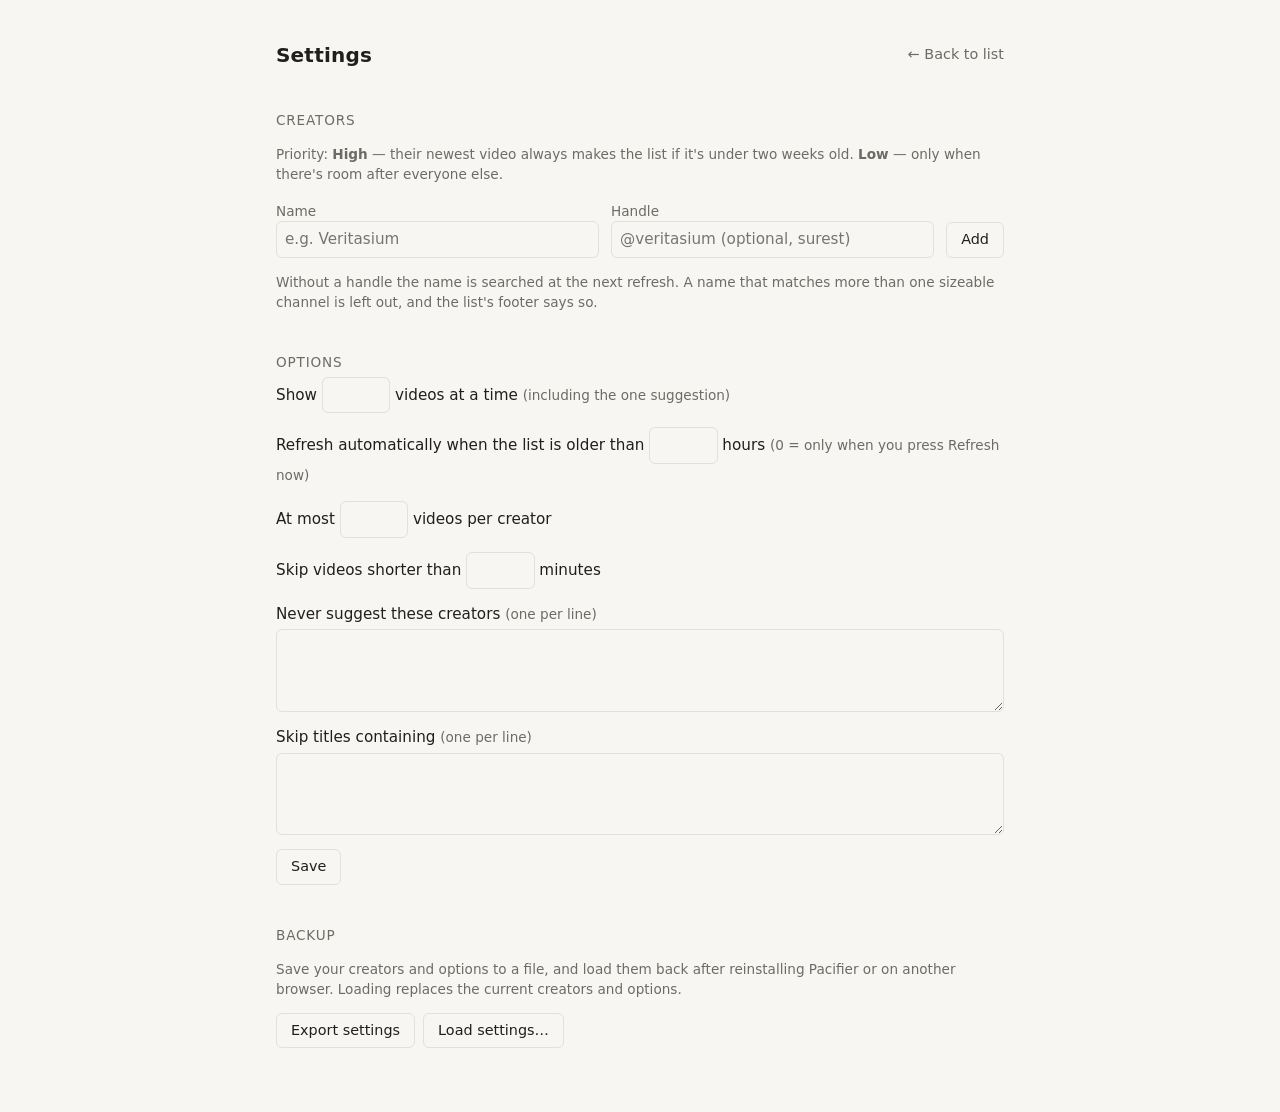
<file: extension/settings.html>
<!doctype html>
<html lang="en-GB">
<head>
  <meta charset="utf-8">
  <meta name="viewport" content="width=device-width, initial-scale=1">
  <title>Pacifier settings</title>
  <link rel="icon" href="icons/icon32.png">
  <link rel="stylesheet" href="portal.css">
  <link rel="stylesheet" href="settings.css">
</head>
<body>
  <main>
    <header class="head-row">
      <h1>Settings</h1>
      <a class="back" href="portal.html">← Back to list</a>
    </header>

    <section>
      <h2>Creators</h2>
      <ol class="creators" id="creators"></ol>
      <p class="hint">Priority: <strong>High</strong> — their newest video always makes the list if it's
        under two weeks old. <strong>Low</strong> — only when there's room after everyone else.</p>
      <form id="add" class="add" autocomplete="off">
        <label>Name <input name="name" required placeholder="e.g. Veritasium"></label>
        <label>Handle <input name="handle" placeholder="@veritasium (optional, surest)"></label>
        <button type="submit">Add</button>
      </form>
      <p class="hint">Without a handle the name is searched at the next refresh. A name that matches
        more than one sizeable channel is left out, and the list's footer says so.</p>
    </section>

    <section>
      <h2>Options</h2>
      <form id="options" class="options">
        <label>Show <input name="list_size" type="number" min="3" max="30" step="1"> videos at a time
          <span class="hint">(including the one suggestion)</span></label>
        <label>Refresh automatically when the list is older than
          <input name="auto_refresh_hours" type="number" min="0" max="168" step="1"> hours
          <span class="hint">(0 = only when you press Refresh now)</span></label>
        <label>At most <input name="max_per_creator" type="number" min="1" max="9" step="1"> videos per creator</label>
        <label>Skip videos shorter than <input name="min_minutes" type="number" min="1" max="60" step="1"> minutes</label>
        <label>Never suggest these creators <span class="hint">(one per line)</span>
          <textarea name="blocked_creators" rows="3"></textarea></label>
        <label>Skip titles containing <span class="hint">(one per line)</span>
          <textarea name="blocked_keywords" rows="3"></textarea></label>
        <div><button type="submit">Save</button> <span class="saved" id="saved" hidden>Saved.</span></div>
      </form>
    </section>

    <section>
      <h2>Backup</h2>
      <p class="hint">Save your creators and options to a file, and load them back after reinstalling
        Pacifier or on another browser. Loading replaces the current creators and options.</p>
      <div class="backup">
        <button type="button" id="export">Export settings</button>
        <label class="file-button">Load settings…
          <input type="file" id="import" accept=".json,application/json"></label>
        <span class="saved" id="backup-status" role="status"></span>
      </div>
    </section>
  </main>
  <script type="module" src="settings.js"></script>
</body>
</html>
</file>
<file: extension/portal.css>
:root {
  --bg: #f7f6f2;
  --fg: #1f1f1d;
  --muted: #6d6b66;
  --rule: #e2e0da;
  --warn: #8a5a00;
  color-scheme: light dark;
}
@media (prefers-color-scheme: dark) {
  :root {
    --bg: #161615;
    --fg: #e7e5e0;
    --muted: #9a978f;
    --rule: #2c2b29;
    --warn: #d9a441;
  }
}

* { box-sizing: border-box; }
body {
  margin: 0;
  background: var(--bg);
  color: var(--fg);
  font: 17px/1.5 -apple-system, BlinkMacSystemFont, "Segoe UI", system-ui, sans-serif;
}
main { max-width: 760px; margin: 0 auto; padding: 40px 16px 64px; }

h1 { font-size: 1.25rem; font-weight: 600; margin: 0; letter-spacing: 0.01em; }
h2 { font-size: 0.85rem; font-weight: 500; color: var(--muted); margin: 40px 0 4px;
     text-transform: uppercase; letter-spacing: 0.06em; }
.head-row { display: flex; align-items: center; justify-content: space-between; gap: 16px; }
/* The pacifier drawing, in the text colour at low contrast (follows dark mode). */
.mark {
  display: inline-block; width: 1.15em; height: 1.15em; margin-right: 0.4em; vertical-align: -0.2em;
  background: currentColor; opacity: 0.45;
  -webkit-mask: url(icons/mark.png) center / contain no-repeat;
  mask: url(icons/mark.png) center / contain no-repeat;
}
.status { color: var(--muted); font-size: 0.9rem; margin: 4px 0 24px; }
.warn { color: var(--warn); }

.items { list-style: none; margin: 0; padding: 0; }
.item { border-top: 1px solid var(--rule); }
.item:last-child { border-bottom: 1px solid var(--rule); }
.item a { display: block; padding: 14px 0; color: inherit; text-decoration: none; }
.item a:hover .title, .item a:focus-visible .title { text-decoration: underline; text-underline-offset: 3px; }
.title { display: block; font-weight: 500; }
.meta, .reason { display: block; color: var(--muted); font-size: 0.875rem; margin-top: 2px; }
.reason { font-style: italic; }
.watched { opacity: 0.45; }

footer { margin-top: 32px; color: var(--muted); font-size: 0.875rem; }
footer p { margin: 8px 0; }
a.quiet, a.back { color: var(--muted); }
a.back { font-size: 0.9rem; text-decoration: none; }
a.back:hover { text-decoration: underline; }
.watch-title { margin-top: 16px; font-size: 1.15rem; }
.watch-meta { margin: 2px 0 16px; }

.stage { background: #000; }
.screen { position: relative; aspect-ratio: 16 / 9; background: #000; }
.frame, .frame iframe { position: absolute; inset: 0; width: 100%; height: 100%; border: 0; }
.stage:fullscreen { display: flex; flex-direction: column; width: 100vw; height: 100vh; }
.stage:fullscreen .screen { flex: 1; aspect-ratio: auto; }

/* Covers the whole picture; YouTube's own controls are off (controls=0). */
.shield { position: absolute; inset: 0; cursor: pointer; outline: none; }
.shield:focus-visible { box-shadow: inset 0 0 0 2px var(--muted); }

.paused {
  position: absolute; inset: 0;
  display: flex; flex-direction: column; align-items: center; justify-content: center; gap: 16px;
  background: #000;
}
.paused[hidden] { display: none; }
.paused a.back { color: #aaa; }

.controls {
  display: flex; align-items: center; gap: 10px;
  padding: 8px 10px; background: #111; color: #ddd; font-size: 0.85rem;
}
.controls button { color: #ddd; border-color: #333; padding: 4px 10px; font-size: 0.85rem; }
.controls button:hover:not(:disabled) { border-color: #777; }
.controls .pp { min-width: 4.5em; }
.controls .cc[aria-pressed="true"] { border-color: #aaa; color: #fff; }
.controls .time, .controls .dur { font-variant-numeric: tabular-nums; min-width: 3.2em; text-align: center; }
.seek { flex: 1; min-width: 60px; accent-color: #bbb; }
@media (max-width: 560px) { .controls .cc, .controls .dur { display: none; } }

button {
  font: inherit; font-size: 0.9rem;
  color: var(--fg); background: transparent;
  border: 1px solid var(--rule); border-radius: 6px;
  padding: 6px 14px; cursor: pointer;
}
button:hover:not(:disabled) { border-color: var(--muted); }
button:disabled { opacity: 0.5; cursor: default; }
.paused button { color: #eee; border-color: #555; padding: 10px 28px; font-size: 1rem; }
.watch-actions { display: flex; gap: 8px; margin-top: 12px; }
</file>
<file: extension/settings.css>
header.head-row { margin-bottom: 8px; }
section { margin-top: 24px; }
.creators { list-style: none; margin: 0; padding: 0; }
.creators li {
  display: flex; align-items: center; justify-content: space-between; gap: 12px;
  border-top: 1px solid var(--rule); padding: 10px 0;
}
.creators li:last-child { border-bottom: 1px solid var(--rule); }
.creators .name { display: block; }
.creators .meta.warn { color: var(--warn); }
.creators .actions { display: flex; gap: 8px; align-items: center; flex-shrink: 0; }
.hint { color: var(--muted); font-size: 0.85rem; }

.add { display: flex; flex-wrap: wrap; gap: 8px 12px; align-items: end; margin-top: 16px; }
.add label { display: flex; flex-direction: column; font-size: 0.85rem; color: var(--muted); flex: 1 1 200px; }
.options { display: flex; flex-direction: column; gap: 14px; }
.options label { font-size: 0.95rem; }
.options textarea { display: block; width: 100%; margin-top: 4px; }

input, textarea, select {
  font: inherit; font-size: 0.95rem; color: var(--fg); background: transparent;
  border: 1px solid var(--rule); border-radius: 6px; padding: 6px 8px;
}
input[type="number"] { width: 4.5em; }
.saved { color: var(--muted); font-size: 0.9rem; margin-left: 8px; }
.backup { display: flex; flex-wrap: wrap; gap: 8px; align-items: center; margin-top: 12px; }
.file-button {
  font-size: 0.9rem; border: 1px solid var(--rule); border-radius: 6px; padding: 6px 14px; cursor: pointer;
}
.file-button:hover, .file-button:focus-within { border-color: var(--muted); }
.file-button input { position: absolute; width: 1px; height: 1px; opacity: 0; }
.backup .warn { color: var(--warn); }
</file>
